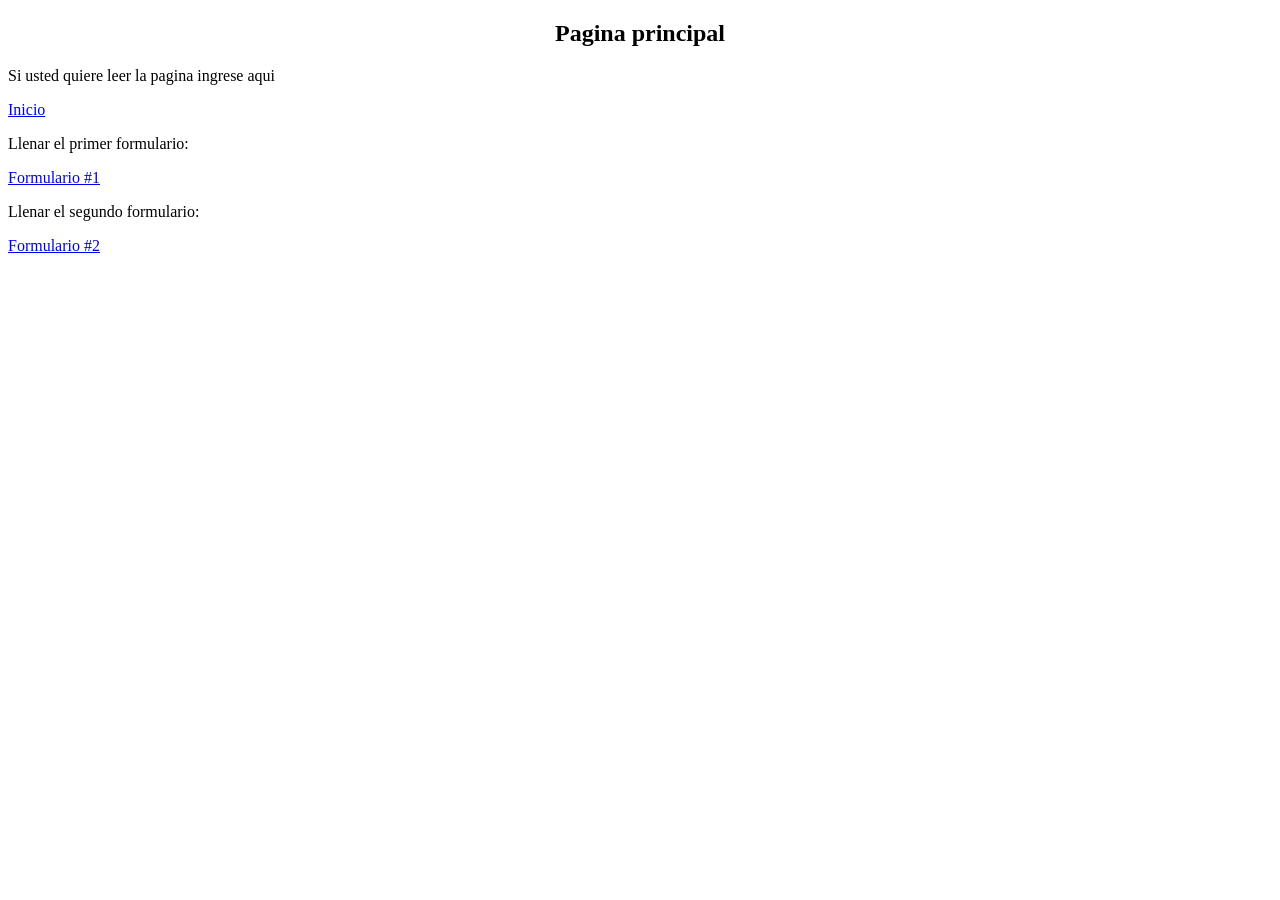
<file: index.html>
<!DOCTYPE html>
<html lang="en">
<head>
    <meta charset="UTF-8">
    <meta name="viewport" content="width=device-width, initial-scale=1.0">
    <title>Menú Principal</title>
</head>
<body>
    <center><h2>Pagina principal</h2></center>
    <p>Si usted quiere leer la pagina ingrese aqui</p>
    <a href="HTML/ejercicio1.html">Inicio</a><br>
    <p>Llenar el primer formulario:</p>
    <a href="HTML/ejercicio2.html">Formulario #1</a><br>
    <p>Llenar el segundo formulario:</p>
    <a href="HTML/ejercicio3.html">Formulario #2</a>
</body>
</html>
</file>
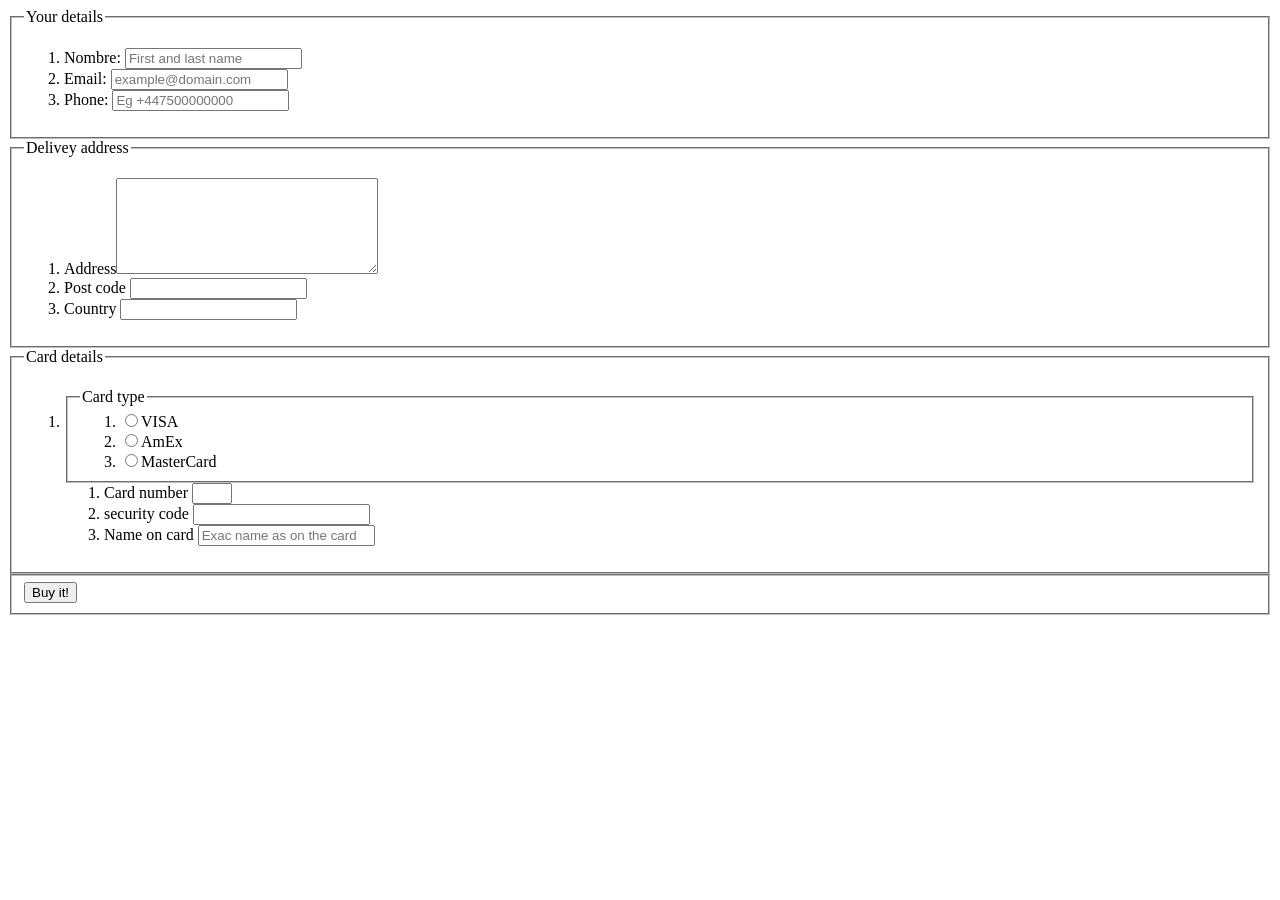
<file: ejercicio2.html>
<!DOCTYPE html>
<html lang="en">

<head>
    <meta charset="UTF-8">
    <meta name="viewport" content="width=device-width, initial-scale=1.0">
    <title>Ejemplo Formulario # 1</title>
</head>

<body>
    <table>
        <fieldset>
            <legend>Your details</legend>
            <ol>
                <li><label for="nombre">Nombre:</label>
                    <input type="text" id="Card number" max="30" required placeholder="First and last name">
                <li><label for="Email">Email:</label>
                    <input type="email" required placeholder="example@domain.com">
                <li><label for="Phone">Phone:</label>
                    <input type="number" required placeholder="Eg +447500000000">
            </ol>
        </fieldset>

        <fieldset>
            <legend>Delivey address</legend>
            <ol>
                <li>Address<textarea name="Address" rows="6" cols="30"></textarea>
                <li><label for="Post code">Post code</label>
                    <input type="number">
                <li><label for="Country">Country</label>
                    <input type="text">
            </ol>
        </fieldset>
        <fieldset>
            <legend>Card details</legend>
            <ol>
                <li>
                    <fieldset>
                        <legend>Card type</legend>
                        <ol>
                            <li><input type="radio" name="Tipo de tarjeta">VISA</li>
                            <li><input type="radio" name="Tipo de tarjeta">AmEx</li>
                            <li><input type="radio" name="Tipo de tarjeta">MasterCard</li>
                        </ol>
                    </fieldset>
                    <ol>
                        <li><label for="Card number">Card number</label>
                            <input type="number" id="Card number" min="1" max="3">
                        <li><label for="security code">security code</label>
                            <input type="text" required pattern="[\R-10]">
                        <li><label for="Name on card">Name on card</label>
                            <input type="text" required placeholder="Exac name as on the card">
                    </ol>
        </fieldset>
        <fieldset>
            <input type="submit" value="Buy it!">
        </fieldset>
    </table>
</body>

</html>
</file>
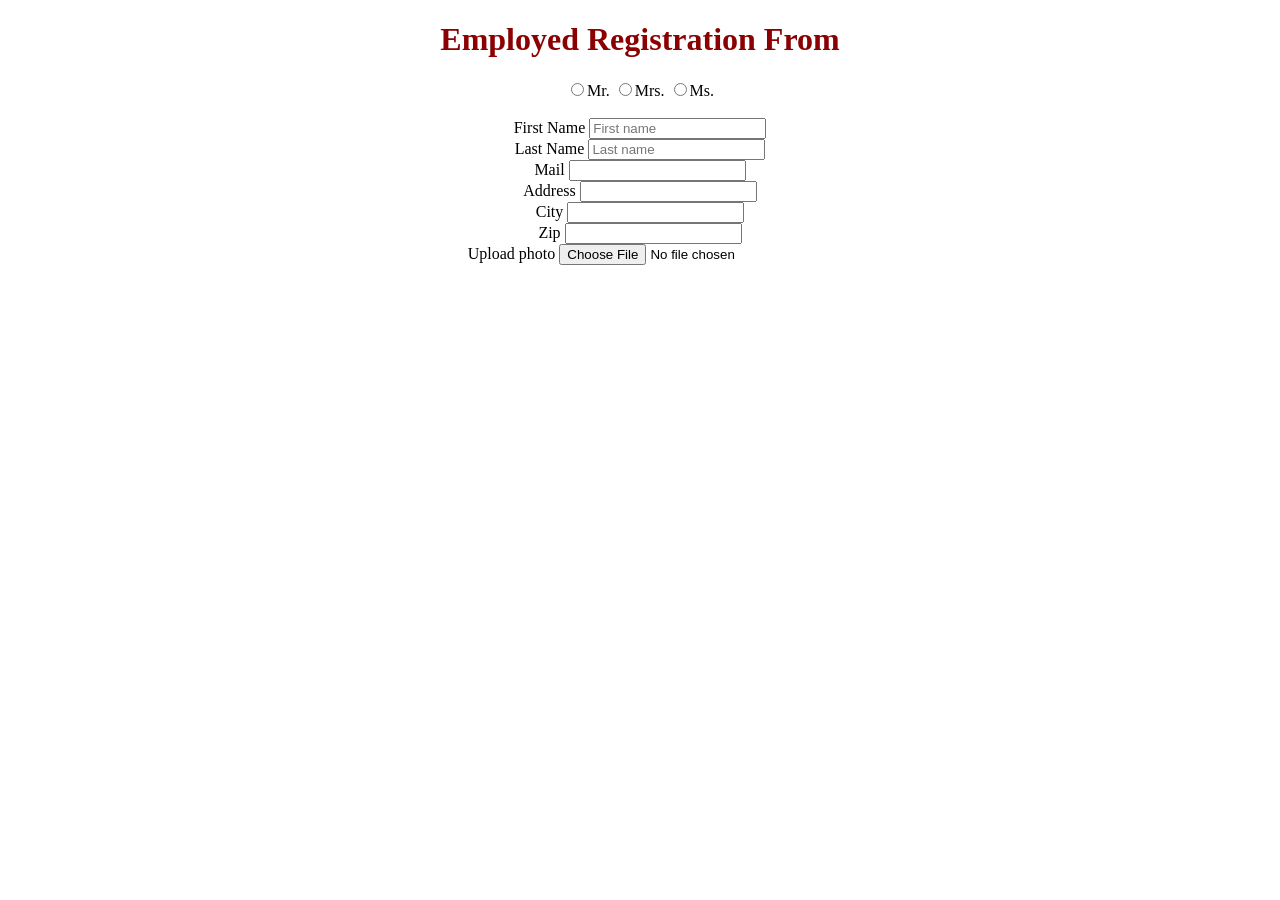
<file: ejercicio3.html>
<!DOCTYPE html>
<html lang="en">

<head>
    <meta charset="UTF-8">
    <meta name="viewport" content="width=device-width, initial-scale=1.0">
    <title>Ejemplo Formulario # 2</title>
</head>
<body>
    <center>
        <h1 style="color: darkred;">Employed Registration From</h1>
        <input type="radio" name="Mr">Mr.
        <input type="radio" name="Mrs">Mrs.
        <input type="radio" name="Ms">Ms.<br><br>
        First Name
        <input type="text" required placeholder="First name"><br>
        Last Name
        <input type="text" required placeholder="Last name"><br>
        Mail
        <input type="text"><br>
        Address
        <input type="text" id="Card number" min="1" max="100"><br>
        City
        <input type="text"><br>
        Zip
        <input type="text"><br>
        Upload photo
        <input type="file"><br>
    </center>
</body>

</html>
</file>
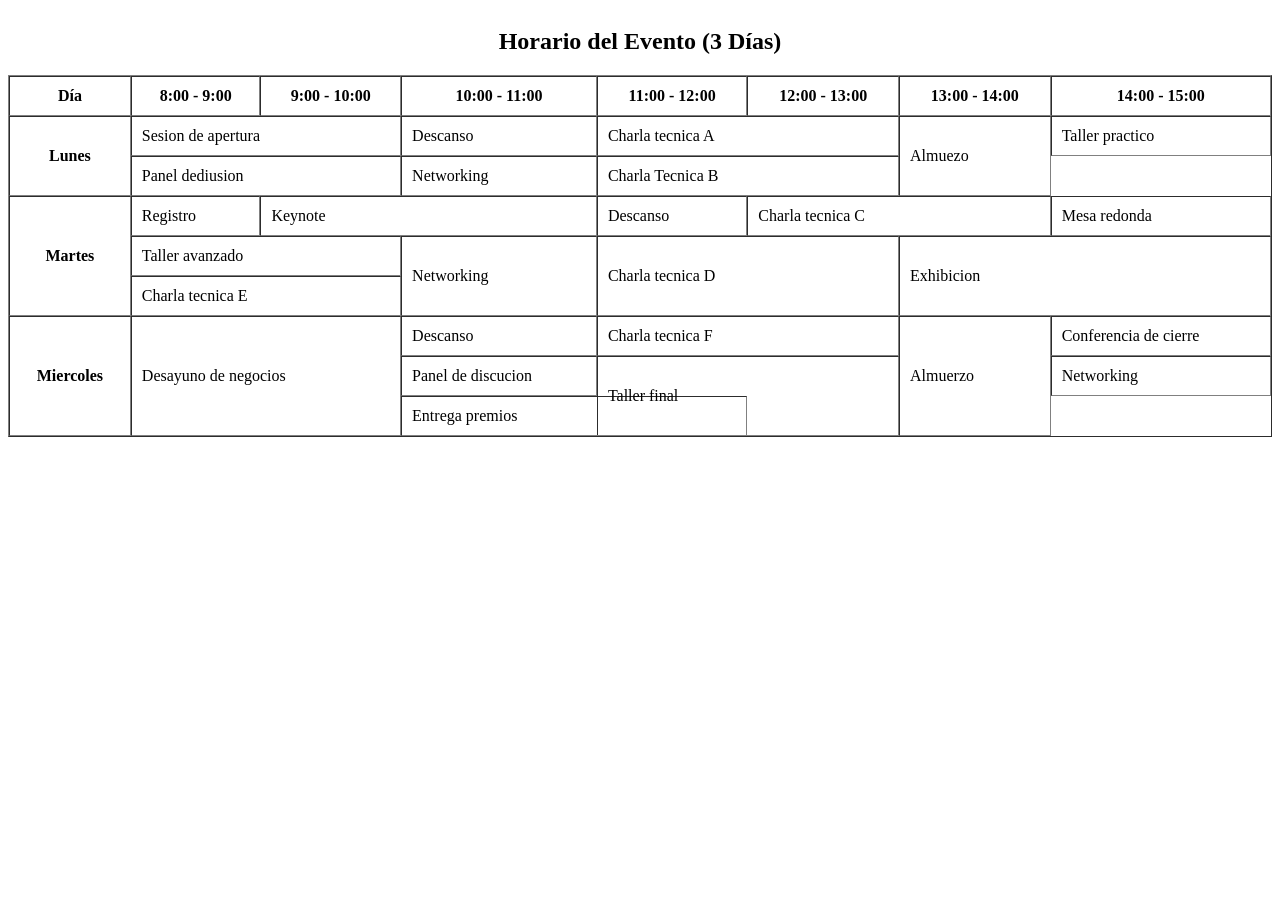
<file: ejercicio2/html/ejercicio1.html>
<!DOCTYPE html>
<html lang="en">
<head>
    <meta charset="UTF-8">
    <meta name="viewport" content="width=device-width, initial-scale=1.0">
    <title>Ejemplo tablas # 1</title>
</head>
<body>
    <table border="1" cellpadding="10" cellspacing="0" width="100%">
      <caption><h2>Horario del Evento (3 Días)</h2></caption>
        <tr>
          <th>Día</th>
          <th>8:00 - 9:00</th>
          <th>9:00 - 10:00</th>
          <th>10:00 - 11:00</th>
          <th>11:00 - 12:00</th>
          <th>12:00 - 13:00</th>
          <th>13:00 - 14:00</th>
          <th>14:00 - 15:00</th>
        </tr>

        <tr>
          <th  rowspan="2">Lunes</th>
          <td colspan="2">Sesion de apertura</td>
          <td>Descanso </td>
          <td colspan="2">Charla tecnica A</td>
          <td rowspan="2">Almuezo</td>
          <td>Taller practico</td>
        </tr>
        <tr>
          <td colspan="2">Panel dediusion</td>
          <td>Networking</td>
          <td colspan="2">Charla Tecnica B</td>
    
        </tr>
        <tr>
          <th rowspan="3">Martes</td>
          <td>Registro</td>
          <td colspan="2">Keynote</td>
          <td>Descanso</td>
          <td colspan="2">Charla tecnica C</td>
          <td colspan="2">Mesa redonda</td>
        </tr>
        <tr>
          <td colspan="2">Taller avanzado</td>
          <td rowspan="2">Networking</td>
          <td rowspan="2" colspan="2">Charla tecnica D</td>
          <td rowspan="2" colspan="2">Exhibicion</td>
        </tr>
        <tr>
          <td colspan="2">Charla tecnica E</td>
        </tr>
        <tr>
          <th rowspan="3">Miercoles </th>
          <td rowspan="3" colspan="2" >Desayuno de negocios</td>
          <td>Descanso</td>
          <td colspan="2">Charla tecnica F</td>
          <td rowspan="3">Almuerzo</td>
          <td>Conferencia de cierre</td>
        </tr>
        <tr>
          <td>Panel de discucion</td>
          <td rowspan="2" colspan="2" >Taller final</td>
          <td>Networking</td>
        </tr>
        <tr>
          <td colspan="2">Entrega premios</td>
        </tr>
      </table>
</body>
</html>
</file>
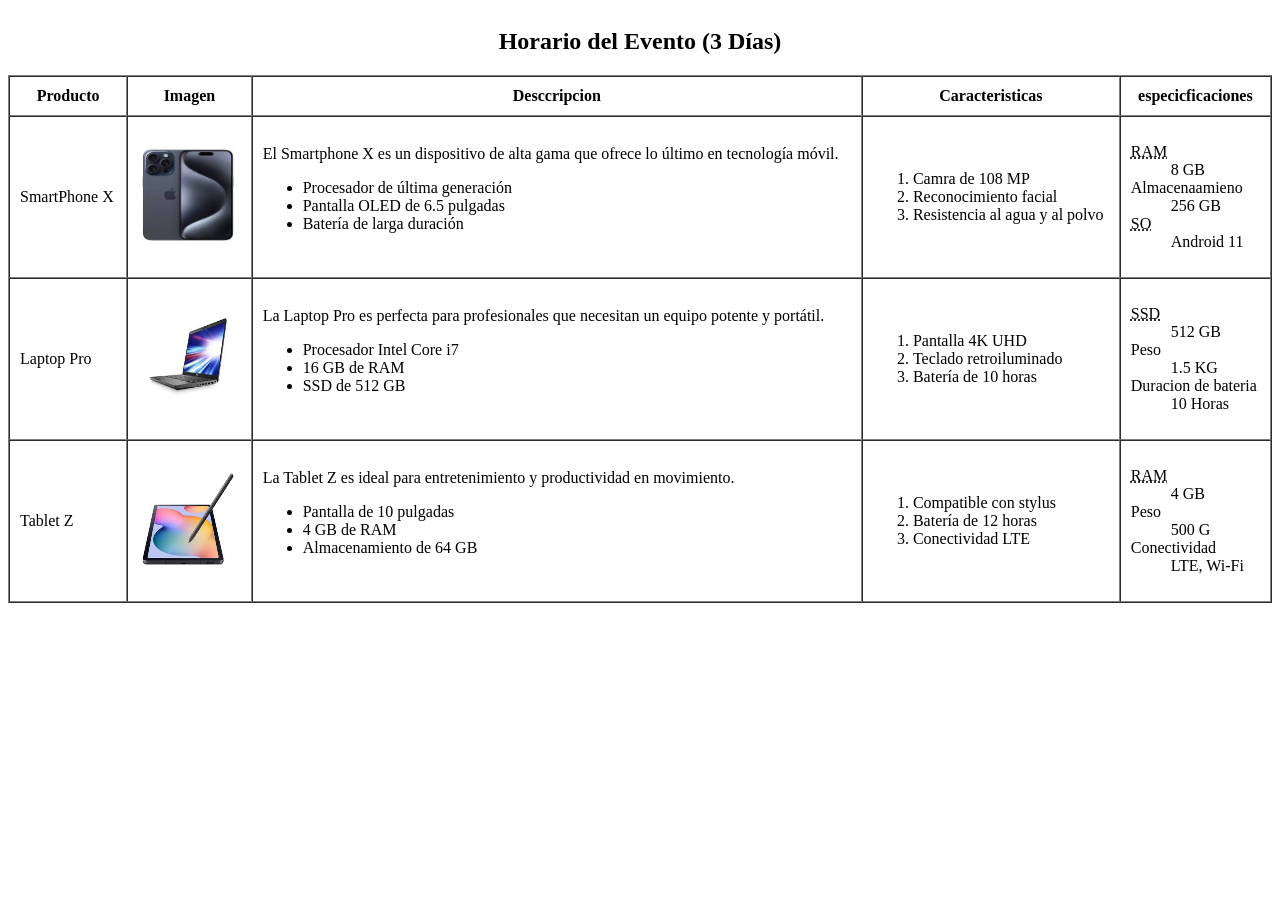
<file: ejercicio2/html/pagina2.html>
<!DOCTYPE html>
<html lang="en">
<head>
    <meta charset="UTF-8">
    <meta name="viewport" content="width=device-width, initial-scale=1.0">
    <title>Producto y especicficaciones</title>
</head>
<body>
    
    <table border="1" cellpadding="10" cellspacing="0" width="100%">
        <caption><h2>Horario del Evento (3 Días)</h2></caption>
        <tr>
        <th>Producto</th>
        <th>Imagen</th>
        <th>Desccripcion</th>
        <th>Caracteristicas</th>
        <th>especicficaciones</th>
        </tr>
        <tr>
            <td>SmartPhone X</td>
            <td><img src="../recuros/ip.jfif" width="100" height="100"></td>
            <td>El Smartphone X es un dispositivo de alta gama que ofrece lo último en tecnología móvil.
                <ul><li>Procesador de última generación</li>
                <li>Pantalla OLED de 6.5 pulgadas</li>
                <li>Batería de larga duración</li></ul>
            </td>
            <td><ol><li>Camra de 108 MP</li>
            <li>Reconocimiento facial</li>
            <li>Resistencia al agua y al polvo</li></ol></td>
            <td>
                <dl>
                    <dt> <abbr title="">RAM</abbr>  </dt>
                    <dd>8 GB</dd>
                    <dt>Almacenaamieno</dt>
                    <dd>256 GB</dd>
                    <DT><abbr title="">SO</abbr> </DT>
                    <dd>Android 11</dd>
                  </dl>
            </td>
        </tr>
        <tr>
            <td>Laptop Pro</td>
            <td><img src="../recuros/lp.jfif" width="100" height="100"></td>
            <td>La Laptop Pro es perfecta para profesionales que necesitan un equipo potente y portátil.
                <ul><li>Procesador Intel Core i7</li>
                <li>16 GB de RAM</li>
                <li>SSD de 512 GB</li></ul>
            <td><ol><li>Pantalla 4K UHD</li>
                <li>Teclado retroiluminado</li>
                <li>Batería de 10 horas</li></ol></td>
                <td>
                    <dl>
                        <dt><abbr title="">SSD</abbr> </dt>
                        <dd>512 GB</dd>
                        <dt>Peso</dt>
                        <dd>1.5 KG</dd>
                        <dt>Duracion de bateria</dt>
                        <dd>10 Horas</dd>
                      </dl>
                </td>
        </tr>
        <tr>
            <td>Tablet Z</td>
            <td><img src="../recuros/tb.jfif" width="100" height="100"></td>
            <td>La Tablet Z es ideal para entretenimiento y productividad en movimiento.
                <ul><li>Pantalla de 10 pulgadas</li>
                <li>4 GB de RAM</li>
                <li>Almacenamiento de 64 GB</li></ul>
            <td><ol><li>Compatible con stylus</li>
                <li>Batería de 12 horas</li>
                <li>Conectividad LTE</li></ol></td>
                <td>
                    <dl>
                        <dt><abbr title="">RAM</abbr> </dt>
                        <dd>4 GB</dd>
                        <dt>Peso</dt>
                        <dd>500 G</dd>
                        <dt>Conectividad</dt>
                        <dd>LTE, Wi-Fi</dd>
                      </dl>
                </td>
        </tr>
    </table>
</body>
</html>
</file>
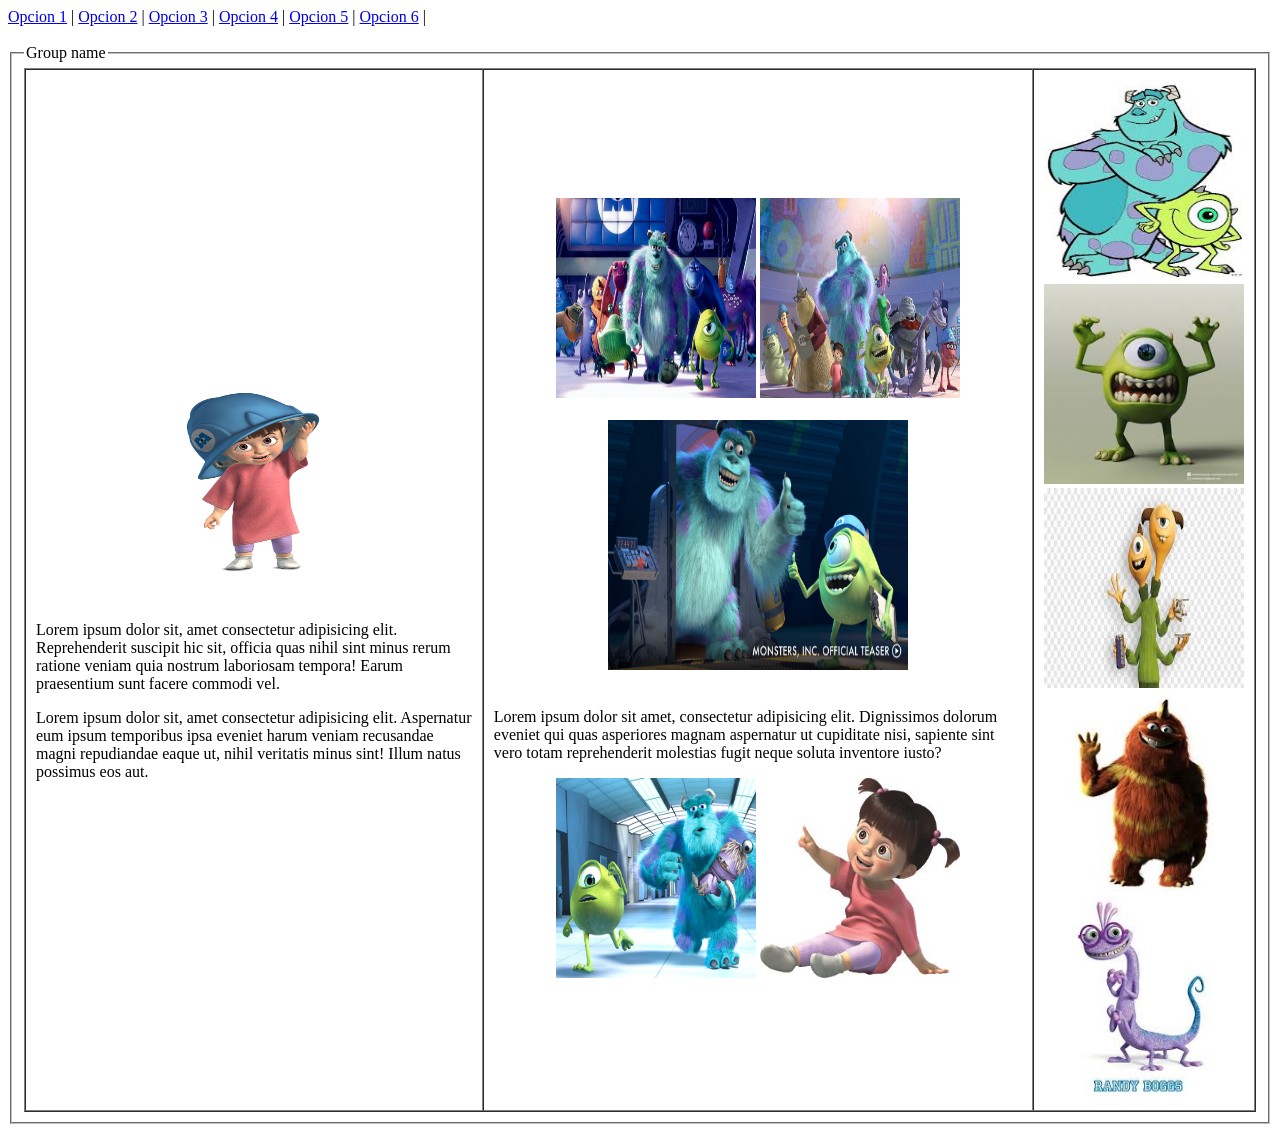
<file: ejercicio2/html/pagina3.html>
<!DOCTYPE html>
<html lang="en">
<head>
    <meta charset="UTF-8">
    <meta name="viewport" content="width=device-width, initial-scale=1.0">
    <title>Menú Principal</title>
</head>
<body>
  <nav>
    <a href="#">Opcion 1</a> |
    <a href="#">Opcion 2</a> |
    <a href="#">Opcion 3</a> |
    <a href="#">Opcion 4</a> |
    <a href="#">Opcion 5</a> |
    <a href="#">Opcion 6</a> |
  </nav><br>
  <fieldset> <legend>Group name</legend>
    <table border="1" cellpadding="10" cellspacing="0" width="100%">
      <tr>
        <td>
          <center><img src="../recuros/imagen1.html" width="200" height="200"></center> <br>
          <p>Lorem ipsum dolor sit, amet consectetur adipisicing elit. Reprehenderit suscipit hic sit, officia quas nihil sint minus rerum ratione veniam quia nostrum laboriosam tempora! Earum praesentium sunt facere commodi vel.</p>
          <p>Lorem ipsum dolor sit, amet consectetur adipisicing elit. Aspernatur eum ipsum temporibus ipsa eveniet harum veniam recusandae magni repudiandae eaque ut, nihil veritatis minus sint! Illum natus possimus eos aut.</p>
        </td>
        <td>
         <center><img src="../recuros/imagen2.html" height="200" width="200">
         <img src="../recuros/imagen3.html" height="200" width="200"></center> <br>
         <center><img src="../recuros/imagen4.html" height="250" width="300"></center> <br>
          <p>Lorem ipsum dolor sit amet, consectetur adipisicing elit. Dignissimos dolorum eveniet qui quas asperiores magnam aspernatur ut cupiditate nisi, sapiente sint vero totam reprehenderit molestias fugit neque soluta inventore iusto?</p>      
         <center><img src="../recuros/imagen5.html" width="200" height="200">
          <img src="../recuros/imagen6.html" height="200" width="200"></center>
        </td>
        <td>
          <img src="../recuros/imagen7.html" height="200" width="200"><br>
          <img src="../recuros/imagen8.html" height="200" width="200"><br>
          <img src="../recuros/imagen9.html" height="200" width="200"><br>
          <img src="../recuros/imagen11.html" height="200" width="200"><br>
          <img src="../recuros/imagen10.html" height="200" width="200">
        </td>
      </tr>
    </table>
  </fieldset>
</body>
</html>
</file>
